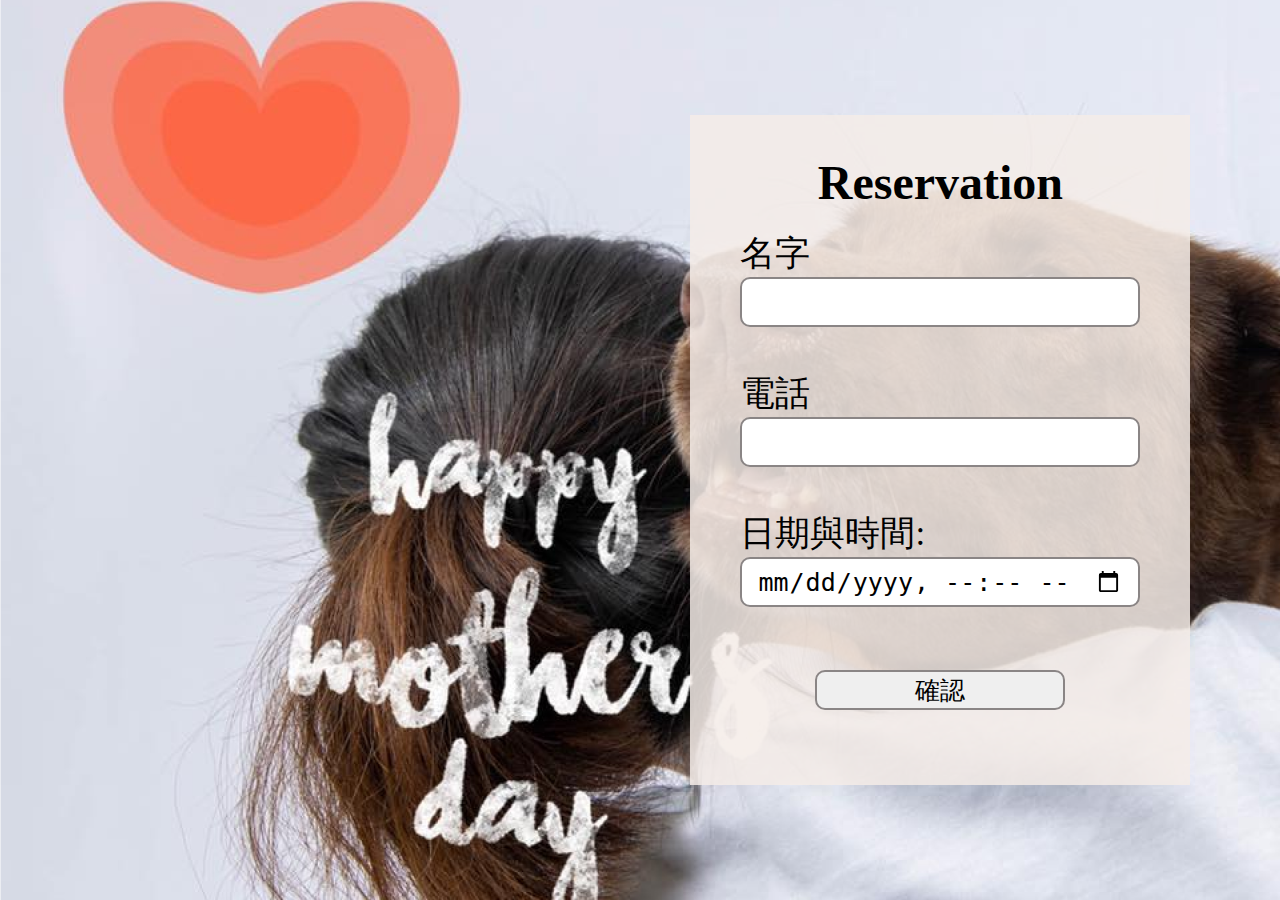
<file: personal/personal.html>
<!DOCTYPE html>
<html lang="en">

<head>
    <meta charset="UTF-8">
    <meta http-equiv="X-UA-Compatible" content="IE=edge">
    <meta name="viewport" content="width=device-width, initial-scale=1.0">
    <title>Document</title>
    <link rel="stylesheet" href="./css/t11.css">
</head>

<body>
    <section id="box">
        
        <div class="personal">
    
            <h1>Reservation</h1>
            <div class="name_box">
                <label for="name">名字</label><br>
                <input class="number" type="text"><br>
            </div>
            
            <div class="phone_box">
                <label for="phone">電話</label><br>
                <input class="phone" type="phone"><br>
            </div>
    
            <div class="day_box">
                <label for="birthdaytime">日期與時間:</label>
                <input type="datetime-local" id="birthdaytime" name="birthdaytime">
            </div>
            
            <button class="enter">確認</button>
        </div>
    </section>

    <script>
        var enter = document.querySelector('.enter');

        var input = document.querySelector('.number');
        var phone = document.querySelector('.phone');
        var birthdaytime = document.querySelector('#birthdaytime');


        enter.addEventListener('click',function () {
            input.value = '';
            phone.value = '';
            birthdaytime.value = '';
            console.log(input);
            
            alert('預約成功');
            return
        })
    </script>
</body>

</html>
</file>
<file: personal/css/t11.css>
* {
  -webkit-box-sizing: border-box;
          box-sizing: border-box;
  list-style: none;
}

html *:before,
html *:after {
  -webkit-box-sizing: inherit;
          box-sizing: inherit;
  list-style: none;
}

ul {
  margin: 0px;
  padding: 0px;
}

p {
  margin: 0px;
}

body {
  background-image: url(../img/bgimg.png);
  margin: 0px;
  padding: 0px;
  background-repeat: none;
}

#box {
  width: 100%;
  height: 100vh;
  position: relative;
}

#box .personal {
  width: 500px;
  height: 670px;
  background-color: #f5ece7d9;
  position: absolute;
  right: 7%;
  top: 50%;
  -webkit-transform: translateY(-50%);
          transform: translateY(-50%);
  display: -webkit-box;
  display: -ms-flexbox;
  display: flex;
  -webkit-box-orient: vertical;
  -webkit-box-direction: normal;
      -ms-flex-direction: column;
          flex-direction: column;
  -webkit-box-align: center;
      -ms-flex-align: center;
          align-items: center;
}

#box .personal h1 {
  margin: 40px 0 20px 0;
  text-align-last: center;
  font-size: 48px;
}

#box .personal .enter {
  width: 250px;
  height: 40px;
  border: 2px solid #8a8585;
  border-radius: 10px;
  font-size: 25px;
  margin-top: 20px;
}

#box .personal .name_box {
  width: 400px;
  height: 140px;
}

#box .personal .name_box label {
  font-size: 35px;
}

#box .personal .name_box input {
  max-width: 500px;
  width: 400px;
  height: 50px;
  border: 2px solid #8a8585;
  border-radius: 10px;
  font-size: 25px;
  padding: 15px;
}

#box .personal .phone_box {
  width: 400px;
  height: 140px;
}

#box .personal .phone_box label {
  font-size: 35px;
}

#box .personal .phone_box input {
  max-width: 500px;
  width: 400px;
  height: 50px;
  border: 2px solid #8a8585;
  border-radius: 10px;
  font-size: 25px;
  padding: 15px;
}

#box .personal .day_box {
  width: 400px;
  height: 140px;
}

#box .personal .day_box label {
  font-size: 35px;
  padding-bottom: 15px;
}

#box .personal .day_box input {
  max-width: 500px;
  width: 400px;
  height: 50px;
  border: 2px solid #8a8585;
  border-radius: 10px;
  font-size: 25px;
  padding: 15px;
}

@media (max-width: 850px) {
  #box .personal {
    width: 500px;
    height: 670px;
    background-color: #f5ece7d9;
    position: absolute;
    right: 10%;
    top: 50%;
    display: -webkit-box;
    display: -ms-flexbox;
    display: flex;
    -webkit-box-orient: vertical;
    -webkit-box-direction: normal;
        -ms-flex-direction: column;
            flex-direction: column;
    -webkit-box-align: center;
        -ms-flex-align: center;
            align-items: center;
  }
  #box .personal h1 {
    margin: 40px 0 20px 0;
    text-align-last: center;
    font-size: 48px;
  }
  #box .personal .enter {
    width: 250px;
    height: 40px;
    border: 2px solid #8a8585;
    border-radius: 10px;
    font-size: 25px;
    margin-top: 20px;
  }
  #box .personal .name_box {
    width: 400px;
    height: 140px;
  }
  #box .personal .name_box label {
    font-size: 35px;
  }
  #box .personal .name_box input {
    max-width: 500px;
    width: 400px;
    height: 50px;
    border: 2px solid #8a8585;
    border-radius: 10px;
    font-size: 25px;
    padding: 15px;
  }
  #box .personal .phone_box {
    width: 400px;
    height: 140px;
  }
  #box .personal .phone_box label {
    font-size: 35px;
  }
  #box .personal .phone_box input {
    max-width: 500px;
    width: 400px;
    height: 50px;
    border: 2px solid #8a8585;
    border-radius: 10px;
    font-size: 25px;
    padding: 15px;
  }
  #box .personal .day_box {
    width: 400px;
    height: 140px;
  }
  #box .personal .day_box label {
    font-size: 35px;
  }
  #box .personal .day_box input {
    max-width: 500px;
    width: 400px;
    height: 50px;
    border: 2px solid #8a8585;
    border-radius: 10px;
    font-size: 25px;
    padding: 15px;
  }
}

@media (max-width: 725px) {
  #box .personal {
    width: 500px;
    height: 670px;
    background-color: #f5ece7d9;
    position: absolute;
    right: 10%;
    top: 50%;
    display: -webkit-box;
    display: -ms-flexbox;
    display: flex;
    -webkit-box-orient: vertical;
    -webkit-box-direction: normal;
        -ms-flex-direction: column;
            flex-direction: column;
    -webkit-box-align: center;
        -ms-flex-align: center;
            align-items: center;
  }
  #box .personal h1 {
    margin: 40px 0 20px 0;
    text-align-last: center;
    font-size: 48px;
  }
  #box .personal .enter {
    width: 250px;
    height: 40px;
    border: 2px solid #8a8585;
    border-radius: 10px;
    font-size: 25px;
    margin-top: 20px;
  }
  #box .personal .name_box {
    width: 400px;
    height: 140px;
  }
  #box .personal .name_box label {
    font-size: 35px;
  }
  #box .personal .name_box input {
    max-width: 500px;
    width: 400px;
    height: 50px;
    border: 2px solid #8a8585;
    border-radius: 10px;
    font-size: 25px;
    padding: 15px;
  }
  #box .personal .phone_box {
    width: 400px;
    height: 140px;
  }
  #box .personal .phone_box label {
    font-size: 35px;
  }
  #box .personal .phone_box input {
    max-width: 500px;
    width: 400px;
    height: 50px;
    border: 2px solid #8a8585;
    border-radius: 10px;
    font-size: 25px;
    padding: 15px;
  }
  #box .personal .day_box {
    width: 400px;
    height: 140px;
  }
  #box .personal .day_box label {
    font-size: 35px;
  }
  #box .personal .day_box input {
    max-width: 500px;
    width: 400px;
    height: 50px;
    border: 2px solid #8a8585;
    border-radius: 10px;
    font-size: 25px;
    padding: 15px;
  }
}

@media (max-width: 585px) {
  #box .personal {
    width: 400px;
    height: 600px;
    background-color: #f5ece7d9;
    position: absolute;
    right: 5%;
    top: 50%;
    display: -webkit-box;
    display: -ms-flexbox;
    display: flex;
    -webkit-box-orient: vertical;
    -webkit-box-direction: normal;
        -ms-flex-direction: column;
            flex-direction: column;
    -webkit-box-align: center;
        -ms-flex-align: center;
            align-items: center;
  }
  #box .personal h1 {
    margin: 20px 0 20px 0;
    text-align-last: center;
    font-size: 48px;
  }
  #box .personal .enter {
    width: 250px;
    height: 40px;
    border: 2px solid #8a8585;
    border-radius: 10px;
    font-size: 25px;
    margin-top: 20px;
  }
  #box .personal .name_box {
    width: 400px;
    height: 140px;
    display: -webkit-box;
    display: -ms-flexbox;
    display: flex;
    -webkit-box-orient: vertical;
    -webkit-box-direction: normal;
        -ms-flex-direction: column;
            flex-direction: column;
    -webkit-box-align: center;
        -ms-flex-align: center;
            align-items: center;
  }
  #box .personal .name_box label {
    font-size: 35px;
  }
  #box .personal .name_box input {
    max-width: 500px;
    width: 400px;
    height: 50px;
    border: 2px solid #8a8585;
    border-radius: 10px;
    font-size: 25px;
    padding: 15px;
  }
  #box .personal .name_box .number {
    width: 350px;
    margin: 0 auto;
  }
  #box .personal .phone_box {
    display: -webkit-box;
    display: -ms-flexbox;
    display: flex;
    -webkit-box-orient: vertical;
    -webkit-box-direction: normal;
        -ms-flex-direction: column;
            flex-direction: column;
    -webkit-box-align: center;
        -ms-flex-align: center;
            align-items: center;
    width: 400px;
    height: 140px;
  }
  #box .personal .phone_box .phone {
    width: 350px;
  }
  #box .personal .phone_box label {
    font-size: 35px;
  }
  #box .personal .phone_box input {
    max-width: 500px;
    width: 400px;
    height: 50px;
    border: 2px solid #8a8585;
    border-radius: 10px;
    font-size: 25px;
    padding: 15px;
  }
  #box .personal .day_box {
    display: -webkit-box;
    display: -ms-flexbox;
    display: flex;
    -webkit-box-orient: vertical;
    -webkit-box-direction: normal;
        -ms-flex-direction: column;
            flex-direction: column;
    -webkit-box-align: center;
        -ms-flex-align: center;
            align-items: center;
    width: 400px;
    height: 140px;
  }
  #box .personal .day_box #birthdaytime {
    width: 350px;
  }
  #box .personal .day_box label {
    font-size: 35px;
  }
  #box .personal .day_box input {
    max-width: 500px;
    width: 400px;
    height: 50px;
    border: 2px solid #8a8585;
    border-radius: 10px;
    font-size: 25px;
    padding: 15px;
  }
}

@media (max-width: 420px) {
  #box .personal {
    width: 320px;
    height: 550px;
    background-color: #f5ece7d9;
    position: absolute;
    right: 5%;
    top: 50%;
    display: -webkit-box;
    display: -ms-flexbox;
    display: flex;
    -webkit-box-orient: vertical;
    -webkit-box-direction: normal;
        -ms-flex-direction: column;
            flex-direction: column;
    -webkit-box-align: center;
        -ms-flex-align: center;
            align-items: center;
  }
  #box .personal h1 {
    margin: 20px 0 20px 0;
    text-align-last: center;
    font-size: 38px;
  }
  #box .personal .enter {
    width: 150px;
    height: 40px;
    border: 2px solid #8a8585;
    border-radius: 10px;
    font-size: 25px;
    margin-top: 20px;
  }
  #box .personal .name_box {
    width: 400px;
    height: 120px;
    display: -webkit-box;
    display: -ms-flexbox;
    display: flex;
    -webkit-box-orient: vertical;
    -webkit-box-direction: normal;
        -ms-flex-direction: column;
            flex-direction: column;
    -webkit-box-align: center;
        -ms-flex-align: center;
            align-items: center;
  }
  #box .personal .name_box label {
    font-size: 25px;
  }
  #box .personal .name_box input {
    max-width: 500px;
    width: 400px;
    height: 50px;
    border: 2px solid #8a8585;
    border-radius: 10px;
    font-size: 25px;
    padding: 15px;
  }
  #box .personal .name_box .number {
    width: 250px;
  }
  #box .personal .phone_box {
    display: -webkit-box;
    display: -ms-flexbox;
    display: flex;
    -webkit-box-orient: vertical;
    -webkit-box-direction: normal;
        -ms-flex-direction: column;
            flex-direction: column;
    -webkit-box-align: center;
        -ms-flex-align: center;
            align-items: center;
    width: 400px;
    height: 120px;
  }
  #box .personal .phone_box label {
    font-size: 25px;
  }
  #box .personal .phone_box input {
    max-width: 500px;
    width: 400px;
    height: 50px;
    border: 2px solid #8a8585;
    border-radius: 10px;
    font-size: 25px;
    padding: 15px;
  }
  #box .personal .phone_box .phone {
    width: 250px;
  }
  #box .personal .day_box {
    display: -webkit-box;
    display: -ms-flexbox;
    display: flex;
    -webkit-box-orient: vertical;
    -webkit-box-direction: normal;
        -ms-flex-direction: column;
            flex-direction: column;
    -webkit-box-align: center;
        -ms-flex-align: center;
            align-items: center;
    width: 400px;
    height: 120px;
  }
  #box .personal .day_box label {
    font-size: 25px;
  }
  #box .personal .day_box input {
    max-width: 500px;
    width: 400px;
    height: 50px;
    border: 2px solid #8a8585;
    border-radius: 10px;
    font-size: 25px;
    padding: 15px;
  }
  #box .personal .day_box #birthdaytime {
    width: 250px;
  }
}
/*# sourceMappingURL=t11.css.map */
</file>
